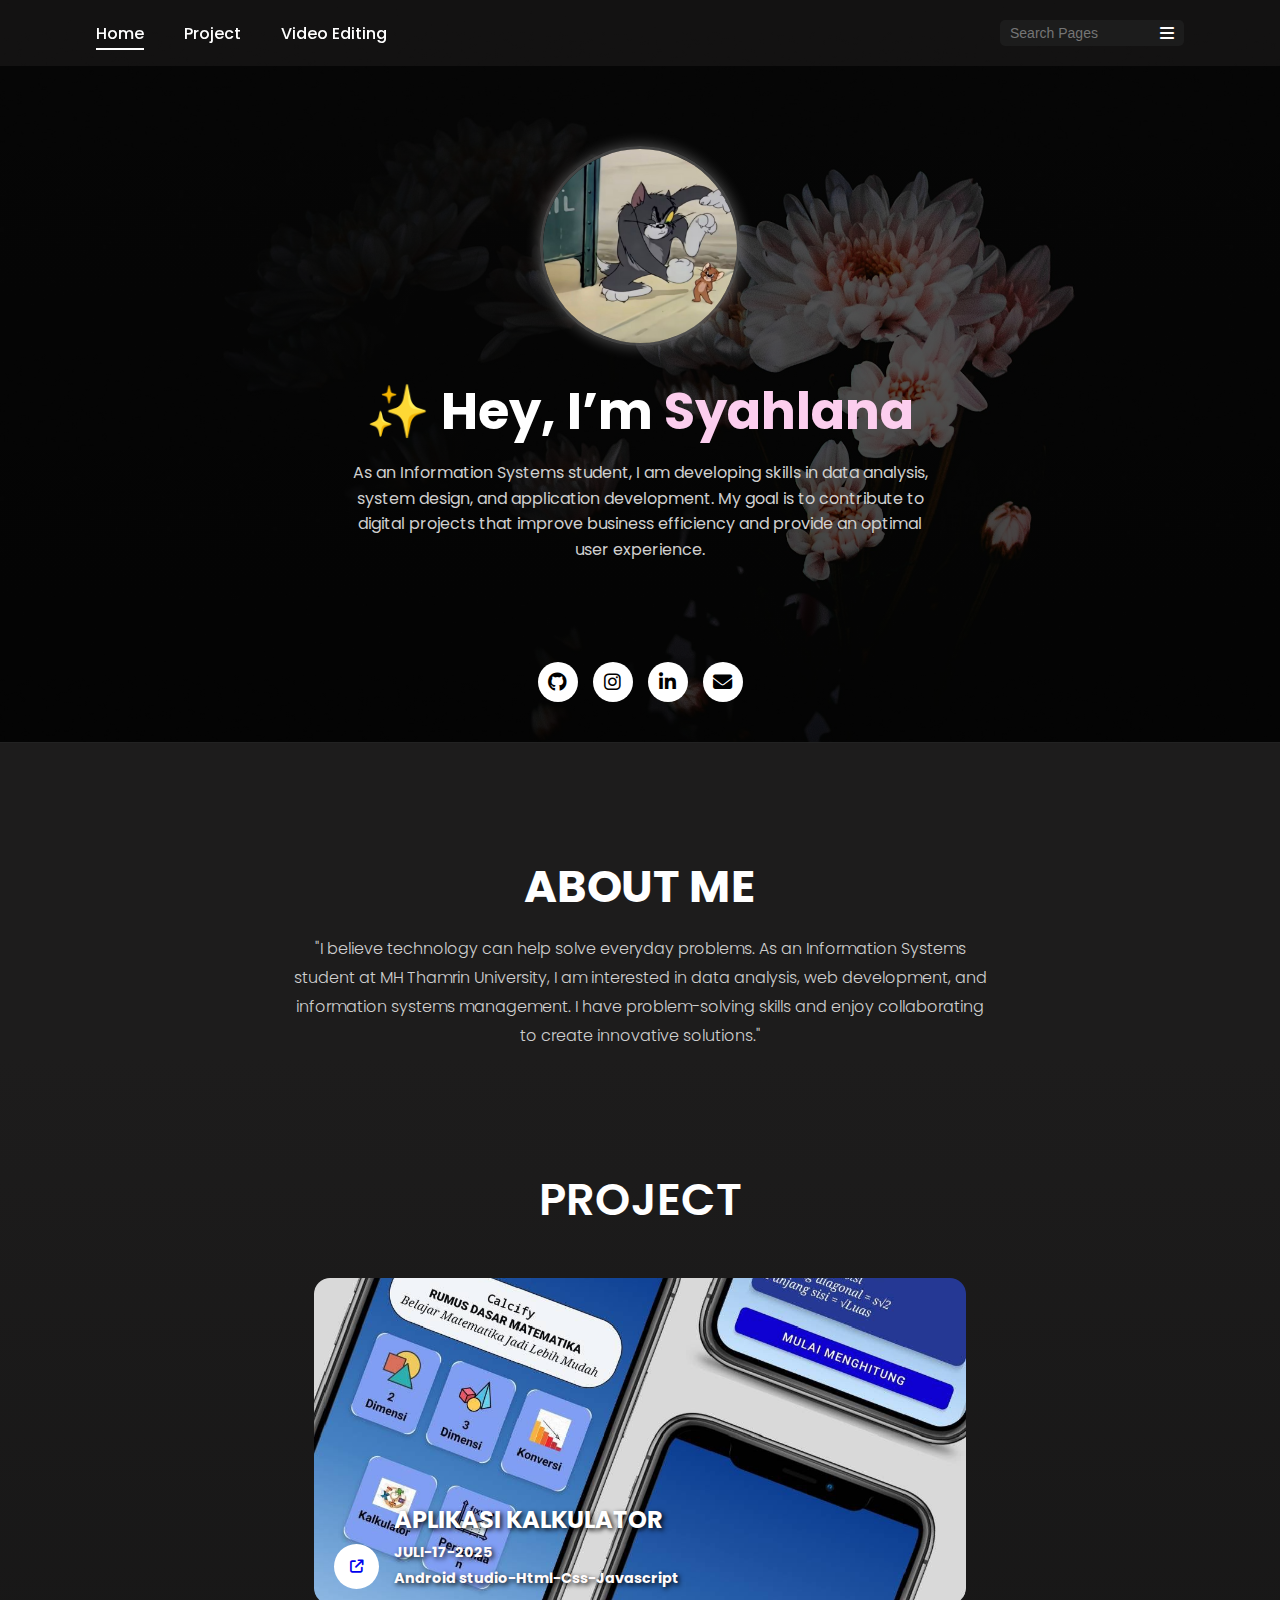
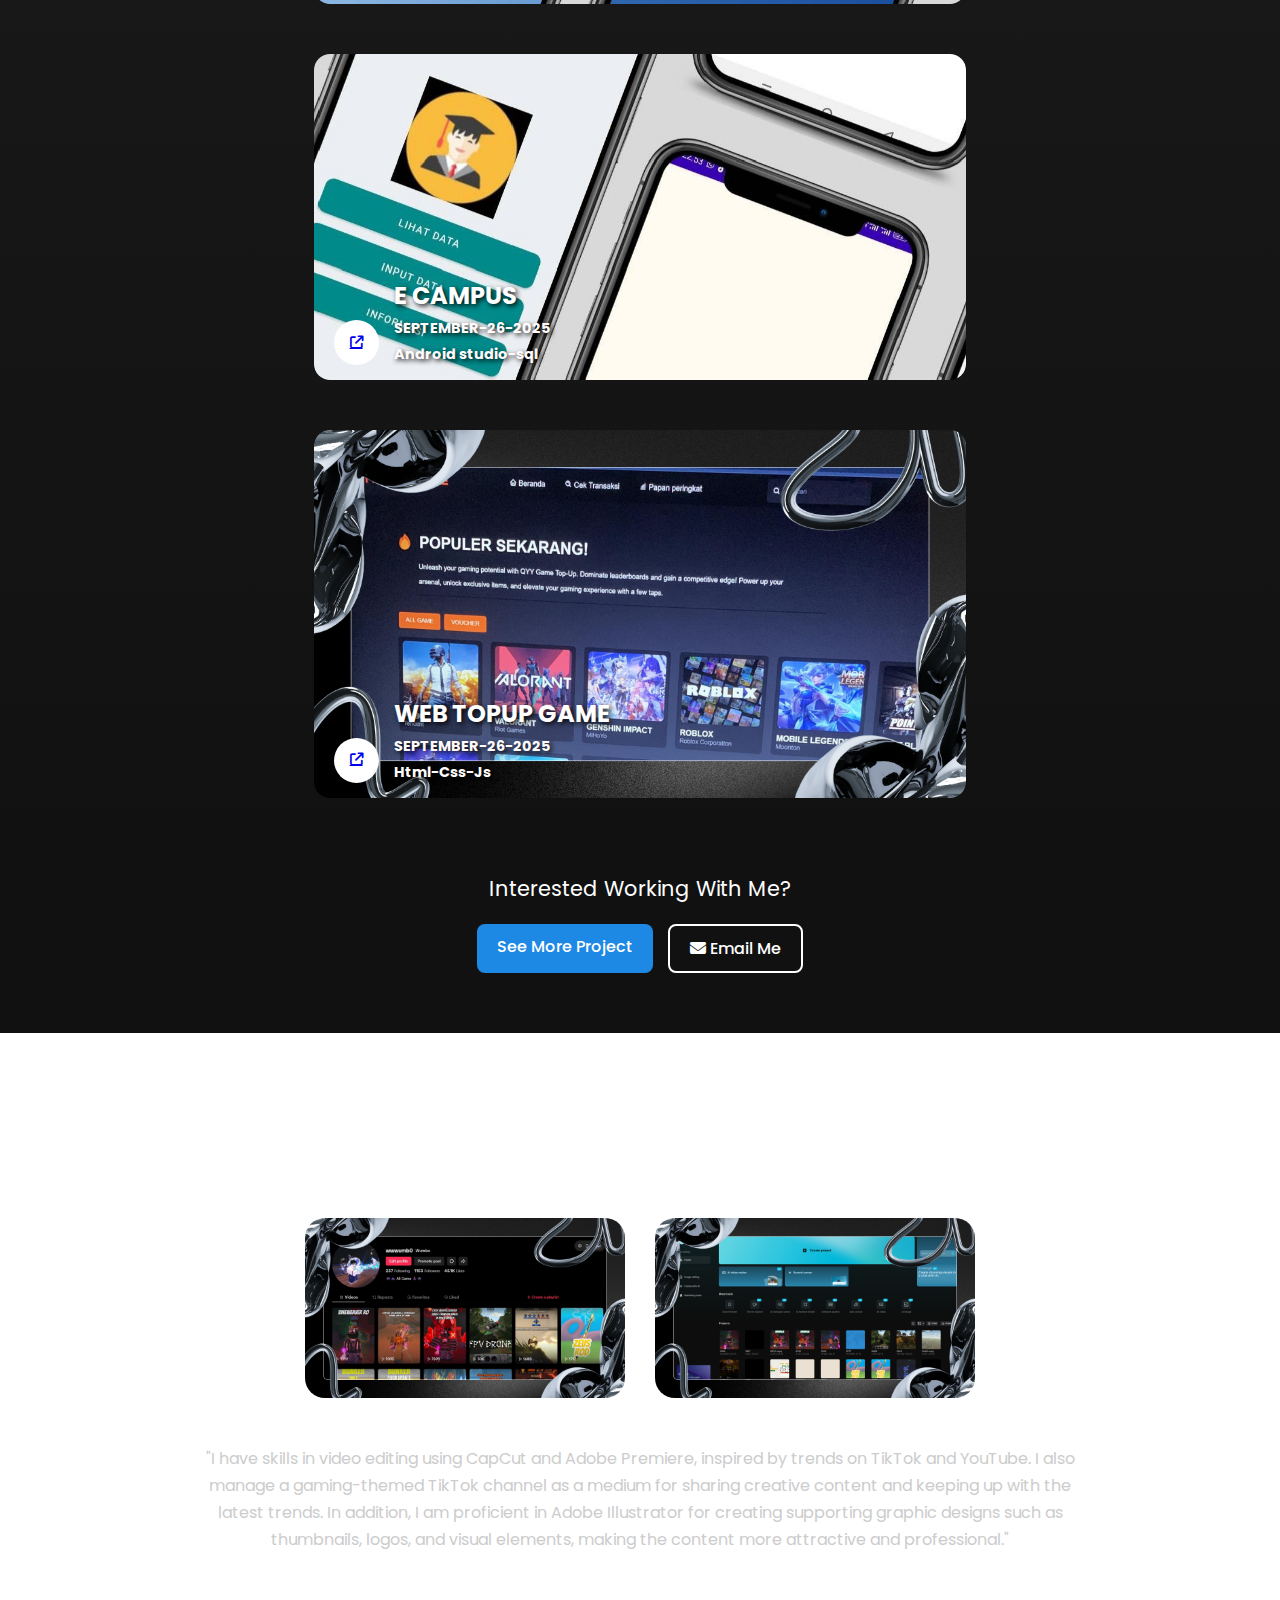
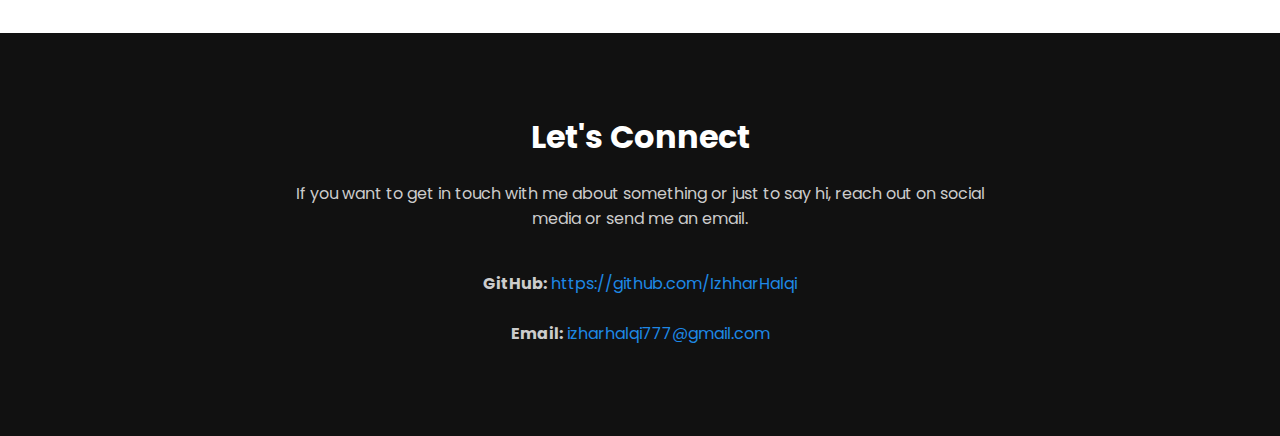
<file: index.html>
<!DOCTYPE html>
<html lang="en">
  <head>
    <meta charset="UTF-8" />
    <meta name="viewport" content="width=device-width, initial-scale=1.0" />
    <title>Syahlana Portfolio</title>
    <link
      href="https://fonts.googleapis.com/css2?family=Poppins:wght@300;500;700&display=swap"
      rel="stylesheet"
    />
    <link
      rel="stylesheet"
      href="https://cdnjs.cloudflare.com/ajax/libs/font-awesome/6.4.0/css/all.min.css"
      referrerpolicy="no-referrer"
    />
    <link rel="stylesheet" href="stylecss/style.css" />
  </head>

  <body>
    <!-- Navbar -->
    <header class="navbar">
      <div class="container nav-container">
        <ul class="nav-links">
          <li><a href="index.html" class="active">Home</a></li>
          <li><a href="projects.html">Project</a></li>
          <li><a href="editing.html">Video Editing</a></li>
        </ul>
        <div class="search-box">
          <input type="text" placeholder="Search Pages" />
          <i class="fa fa-bars"></i>
        </div>
      </div>
    </header>

    <!-- Hero ------------------------------------------------------------------------>
    <section class="hero">
      <div class="container hero-inner">
        <img src="assets/tom.jpg" alt="Syahlana" class="profile-img" />
        <h1>✨ Hey, I’m <span>Syahlana</span></h1>
        <p class="lead">
          As an Information Systems student, I am developing skills in data
          analysis, system design, and application development. My goal is to
          contribute to digital projects that improve business efficiency and
          provide an optimal user experience.
        </p>

        <div class="socials">
          <a href="https://github.com/IzhharHalqi"
            ><i class="fab fa-github"></i
          ></a>
          <a href="#"><i class="fab fa-instagram"></i></a>
          <a href="https://www.linkedin.com/in/izhar-halqi-b80507254/"
            ><i class="fab fa-linkedin-in"></i
          ></a>
          <a href="mailto:izharhalqi777@gmail.com"
            ><i class="fa fa-envelope"></i
          ></a>
        </div>
      </div>
    </section>

    <!-- About Me -->
    <section class="about">
      <div class="container">
        <h2>ABOUT ME</h2>
        <p>
          "I believe technology can help solve everyday problems. As an
          Information Systems student at MH Thamrin University, I am interested
          in data analysis, web development, and information systems management.
          I have problem-solving skills and enjoy collaborating to create
          innovative solutions."
        </p>
      </div>
    </section>

    <!-- Projects Card----------->
    <section class="projects">
      <div class="container">
        <h2>PROJECT</h2>
        <div class="project-card">
          <div class="project-image">
            <img src="assets/kalkulator1.png" alt="Project Preview" />
          </div>
          <div class="project-info">
            <button class="round-btn">
              <a
                href="projects.html"
                class="fa fa-arrow-up-right-from-square"
              ></a>
            </button>
            <div class="project-text">
              <h3>APLIKASI KALKULATOR</h3>
              <p>JULI-17-2025</p>
              <p>Android studio-Html-Css-Javascript</p>
            </div>
          </div>
        </div>

        <div class="project-card">
          <div class="project-image">
            <img src="assets/datamahasiswa.jpg" alt="Project Preview" />
          </div>
          <div class="project-info">
            <button class="round-btn">
              <a
                href="projects.html"
                class="fa fa-arrow-up-right-from-square"
              ></a>
            </button>
            <div class="project-text">
              <h3>E CAMPUS</h3>
              <p>SEPTEMBER-26-2025</p>
              <p>Android studio-sql</p>
            </div>
          </div>
        </div>
        <div class="project-card">
          <div class="project-image">
            <img src="assets/project3.png" alt="Project Preview" />
          </div>
          <div class="project-info">
            <button class="round-btn">
              <a
                href="projects.html"
                class="fa fa-arrow-up-right-from-square"
              ></a>
            </button>
            <div class="project-text">
              <h3>WEB TOPUP GAME</h3>
              <p>SEPTEMBER-26-2025</p>
              <p>Html-Css-Js</p>
            </div>
          </div>
        </div>
      </div>
    </section>

    <!-- Email ME --------->
    <section class="cta">
      <div class="cta-container">
        <p>Interested Working With Me?</p>
        <div class="cta-buttons">
          <a href="projects.html" class="btn see-more">See More Project</a>
          <a href="mailto:izharhalqi777@gmail.com" class="btn email-btn">
            <i class="fa fa-envelope"></i> Email Me
          </a>
        </div>
      </div>
    </section>

    <!-- Video Editing-->
    <section class="video-editing">
      <div class="container">
        <h2>VIDEO EDITING</h2>

        <div class="video-content">
          <div class="video-img">
            <a href="editing.html">
              <img src="assets/edit1.jpg" alt="Editing preview" />
            </a>
          </div>
          <div class="video-img">
            <a href="editing.html">
              <img src="assets/edit2.png" alt="Analytics preview" />
            </a>
          </div>
        </div>

        <p class="video-desc">
          "I have skills in video editing using CapCut and Adobe Premiere,
          inspired by trends on TikTok and YouTube. I also manage a
          gaming-themed TikTok channel as a medium for sharing creative content
          and keeping up with the latest trends. In addition, I am proficient in
          Adobe Illustrator for creating supporting graphic designs such as
          thumbnails, logos, and visual elements, making the content more
          attractive and professional."
        </p>
      </div>
    </section>

    <!-- Contact akhir-->
    <section class="connect">
      <div class="container">
        <h2>Let's Connect</h2>
        <p>
          If you want to get in touch with me about something or just to say hi,
          reach out on social media or send me an email.
        </p>
        <div class="contact-info">
          <p>
            <strong>GitHub:</strong>
            <a href="https://github.com/IzharHalqi"
              >https://github.com/IzhharHalqi</a
            >
          </p>
          <p>
            <strong>Email:</strong>
            <a href="mailto:izharhalqi777@gmail.com">izharhalqi777@gmail.com</a>
          </p>
        </div>
      </div>
    </section>
  </body>
</html>
</file>
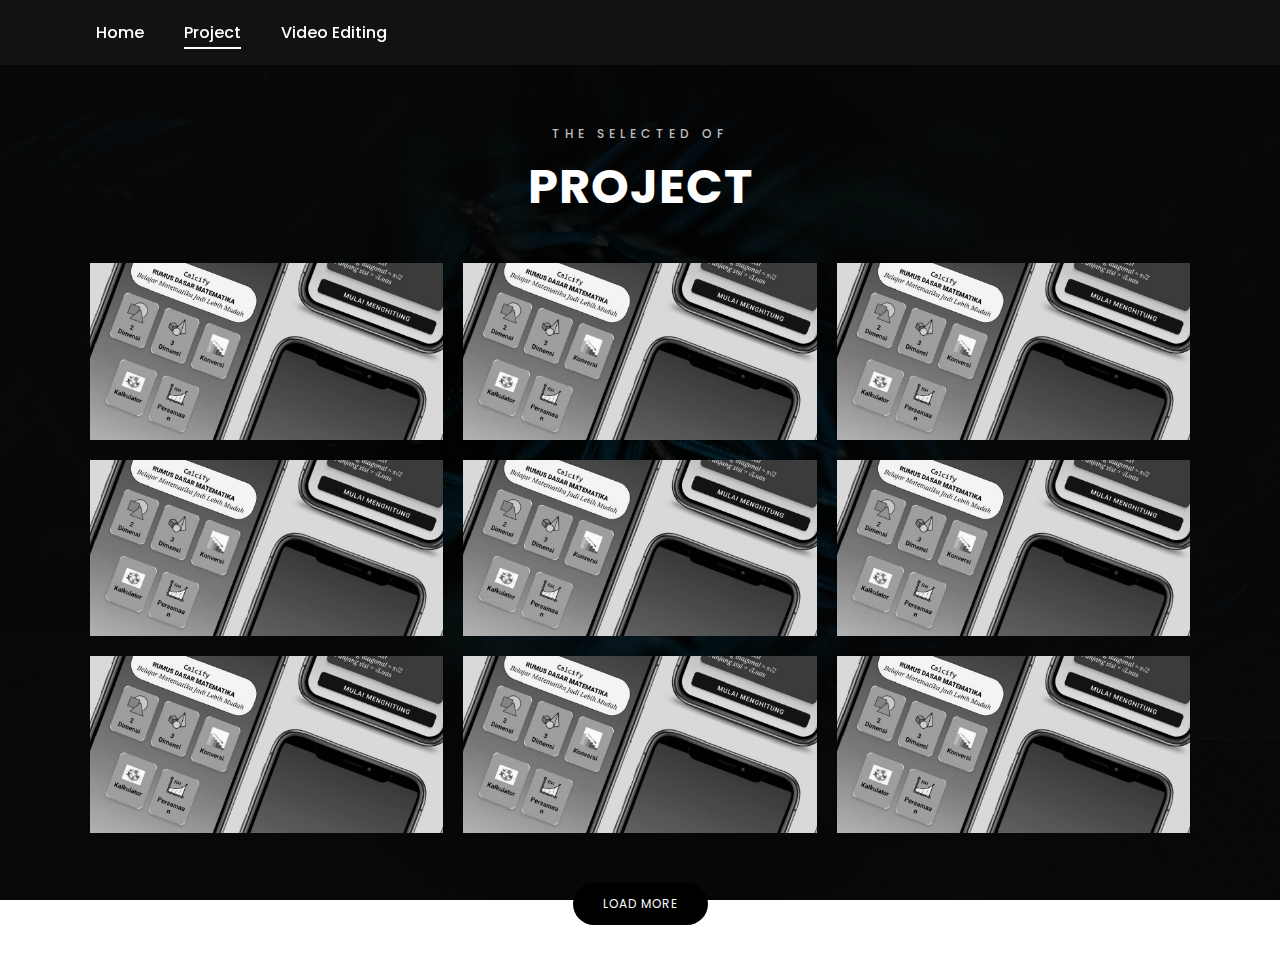
<file: projects.html>
<!DOCTYPE html>
<html lang="id">
  <head>
    <meta charset="utf-8" />
    <meta name="viewport" content="width=device-width, initial-scale=1" />
    <title>PROJECT</title>
    <link
      href="https://fonts.googleapis.com/css2?family=Poppins:wght@300;400;600;700;800&display=swap"
      rel="stylesheet"
    />
    <link rel="stylesheet" href="stylecss/style2.css" />
  </head>
  <body>
    <!-- Navbar -->
    <header class="navbar">
      <div class="container nav-container">
        <ul class="nav-links">
          <li><a href="index.html">Home</a></li>
          <li><a href="projects.html" class="active">Project</a></li>
          <li><a href="editing.html">Video Editing</a></li>
        </ul>
      </div>
    </header>

    <!-- Header Section -->
    <header class="header">
      <div class="subtitle">THE SELECTED OF</div>
      <h1 class="title">PROJECT</h1>
    </header>

    <!-- Portfolio Grid -->
    <section class="portfolio-wrap">
      <div class="grid">
        <a class="grid-item a" href="#">
          <img src="assets/kalkulator1.png" alt="mountain" />
        </a>
        <a class="grid-item c" href="#">
          <img src="assets/kalkulator1.png" alt="ridge" />
        </a>
        <a class="grid-item f" href="#">
          <img src="assets/kalkulator1.png" alt="hand with flowers" />
        </a>
        <a class="grid-item b" href="#">
          <img src="assets/kalkulator1.png" alt="grass" />
        </a>
        <a class="grid-item d" href="#">
          <img src="assets/kalkulator1.png" alt="reflection" />
        </a>
        <a class="grid-item g" href="#">
          <img src="assets/kalkulator1.png" alt="waterfall" />
        </a>
        <a class="grid-item" style="grid-column: 1; grid-row: span 1" href="#">
          <img src="assets/kalkulator1.png" alt="path" />
        </a>
        <a class="grid-item portrait" href="#">
          <img src="assets/kalkulator1.png" alt="portrait older man" />
        </a>
        <a class="grid-item h" href="#">
          <img src="assets/kalkulator1.png" alt="lighthouse" />
        </a>
      </div>

      <!-- Load More Button -->
      <div class="loadmore-wrap">
        <a class="btn" href="#">LOAD MORE</a>
      </div>
    </section>
  </body>
</html>
</file>
<file: stylecss/style.css>
* {
  margin: 0;
  padding: 0;
  box-sizing: border-box;
}

body {
  font-family: "Poppins", sans-serif;
  color: #fff;
  background: linear-gradient(rgba(0, 0, 0, 0.6), rgba(0, 0, 0, 0.8)),
    url("../assets/flower.png") no-repeat center center/cover;
  background-attachment: fixed;
}

/* Navbar*/
.navbar {
  background-color: #161515cd;
  padding: 20px 0;
  position: sticky;
  top: 0;
  z-index: 10;
}

.container {
  width: 85%;
  margin: 0 auto;
}

.nav-container {
  display: flex;
  align-items: center;
  justify-content: space-between;
}

.nav-links {
  list-style: none;
  display: flex;
  gap: 40px;
}

.nav-links a {
  text-decoration: none;
  color: #fff;
  font-weight: 500;
  transition: 0.3s;
  position: relative;
}

.nav-links a.active,
.nav-links a:hover {
  color: #fff;
}

.nav-links a.active::after,
.nav-links a:hover::after {
  content: "";
  position: absolute;
  bottom: -5px;
  left: 0;
  width: 100%;
  height: 2px;
  background-color: white;
}

.search-box {
  display: flex;
  align-items: center;
  background-color: #1c1c1c;
  border-radius: 5px;
  padding: 5px 10px;
}

.search-box input {
  background: none;
  border: none;
  color: white;
  outline: none;
  font-size: 14px;
  width: 140px;
}

.search-box i {
  margin-left: 10px;
  color: white;
}

/* Hero---------------------------*/
.hero {
  text-align: center;
  padding: 80px 0 40px;
}

.profile-img {
  width: 200px;
  height: 200px;
  border-radius: 50%;
  object-fit: cover;
  margin-bottom: 20px;
  border: 3px solid #6d6d6d97;
  box-shadow: 0 0 15px rgba(255, 255, 255, 0.329);
}

.hero h1 {
  font-size: 3.2rem;
  font-weight: 700;
  margin-bottom: 10px;
}

.hero h1 span {
  color: #fcceee;
}

.lead {
  max-width: 600px;
  margin: 0 auto;
  font-weight: 400;
  color: #cfcfcf;
  line-height: 1.6;
  font-size: 16px;
}

.socials {
  margin-top: 100px;
  display: flex;
  justify-content: center;
  gap: 15px;
}

.socials a {
  background-color: #fff;
  color: #000;
  font-size: 1.2rem;
  padding: 10px;
  border-radius: 50%;
  display: flex;
  align-items: center;
  justify-content: center;
  width: 40px;
  height: 40px;
  transition: all 0.3s ease;
  text-decoration: none;
}

.socials a:hover {
  background-color: #ff70d4;
  color: #ffffff;
}

/* ABOUT ME */
.about {
  text-align: center;
  padding: 60px 0;
  border-top: 1px solid #222;
  background-color: #1d1c1c;
  padding: 110px 0 5px;
}

.about h2 {
  font-size: 2.8rem;
  margin-bottom: 15px;
  position: relative;
  text-align: center;
  color: #fff;
}

.about p {
  max-width: 700px;
  margin: 0 auto;
  color: #cfcfcf;
  font-weight: 300;
  line-height: 1.8;
}

/* Design peroject img kotak  */
.projects {
  background: linear-gradient(to bottom, #1d1c1c, #111);
  text-align: center;
  padding: 80px 0;
  color: #fff;
  margin: 0;
  padding: 110px 0 5px;
}

.projects h2 {
  font-size: 2.8rem;
  font-weight: 600;
  margin-bottom: 40px;
  display: inline-block;
  padding-bottom: 5px;
}

.project-card {
  position: relative;
  border-radius: 14px;
  margin-bottom: 50px;
  overflow: hidden;
  width: 60%;
  margin: 0 auto 50px auto;
}

.project-card a:hover {
  background-color: #4b348e;
  color: #fff;
}

.project-image img {
  width: 100%;
  height: auto;
  display: block;
  border-radius: 16px;
  transition: 0.3s ease;
}

.project-image img:hover {
  transform: scale(1.1);
  filter: brightness(0.5);
}

.round-btn {
  width: 45px;
  height: 45px;
  border-radius: 50%;
  border: none;
  background-color: #fff;
  color: #000;
  cursor: pointer;
  display: flex;
  align-items: center;
  justify-content: center;
  transition: 0.3s;
}

.round-btn:hover {
  background-color: #ff70d4;
  color: #fff;
  transform: scale(1.05);
}

.project-info {
  position: absolute;
  bottom: 15px;
  left: 20px;
  display: flex;
  align-items: flex-end;
  gap: 15px;
  color: #fff;
}

.project-text {
  display: flex;
  flex-direction: column;
  gap: 5px;
}

.project-text h3 {
  font-size: 1.5rem;
  font-weight: 700;
  color: #ffffff;
  margin: 0;
  text-align: left;
  font-weight: bold;
  text-shadow: 2px 2px 5px rgba(0, 0, 0, 0.929);
}

.project-text p {
  font-size: 0.9rem;
  color: #fffbfb;
  font-weight: bold;
  text-shadow: 2px 2px 5px rgba(0, 0, 0, 0.929);
  margin: 0;
  text-align: left;
}
/* Design Email ME */
.cta {
  background-color: #111;
  padding: 60px 0;
  text-align: center;
  flex-direction: column;
  align-items: center;
  width: 100%;
  margin-top: -40px;
}

.cta p {
  color: #fff;
  font-size: 1.3rem;
  margin-bottom: 20px;
}

.cta-buttons {
  display: flex;
  justify-content: center;
  gap: 15px;
}

.btn {
  padding: 10px 20px;
  border-radius: 8px;
  text-decoration: none;
  font-weight: 500;
  transition: 0.3s;
}

.see-more {
  background-color: #1e88e5;
  color: white;
}

.email-btn {
  background-color: transparent;
  border: 2px solid #fff;
  color: #fff;
}

.email-btn:hover {
  background-color: #fff;
  color: #000;
}

/* VIDEO EDITING */
.video-editing {
  background: linear-gradient(rgba(0, 0, 0, 0.6), rgba(0, 0, 0, 0.8)),
    url("../assets/edit.jpg") no-repeat center center/cover;
  background-attachment: fixed;
  padding: 80px 20px;
  color: #fff;
  text-align: center;
}

.video-editing h2 {
  font-size: 2.1rem;
  margin-bottom: 50px;
  display: inline-block;
  padding-bottom: 5px;
}

.video-content {
  display: flex;
  justify-content: center;
  flex-wrap: wrap;
  gap: 30px;
}

.video-img img {
  width: 320px;
  border-radius: 20px;
  box-shadow: 0 4px 10px rgba(255, 255, 255, 0.1);
}
.video-img img:hover {
  transform: scale(1.03);
  filter: brightness(0.9);
}
.video-desc {
  max-width: 900px;
  margin: 40px auto 0;
  font-size: 1rem;
  color: #ccc;
  line-height: 1.7;
}

/* kontak akhir */
.connect {
  background-color: #111;
  padding: 80px 20px;
  color: #fff;
  text-align: center;
}

.connect h2 {
  font-size: 2rem;
  margin-bottom: 20px;
}

.connect p {
  color: #ccc;
  max-width: 700px;
  margin: 0 auto 30px;
}

.contact-info {
  display: flex;
  flex-direction: column;
  align-items: center;
  gap: 5px;
  margin: 0;
}

.contact-info p {
  margin: 10px 0;
}

.contact-info a {
  color: #1e88e5;
  text-decoration: none;
}

.contact-info a:hover {
  text-decoration: underline;
}
</file>
<file: stylecss/style2.css>
* {
  margin: 0;
  padding: 0;
  box-sizing: border-box;
}

body {
  font-family: "Poppins", sans-serif;
  color: #000;
  background: linear-gradient(rgba(0, 0, 0, 0.6), rgba(0, 0, 0, 0.5)),
    url("../assets/edit.jpg") no-repeat center center/cover;
  background-attachment: fixed;
}

.navbar {
  background-color: #161515cd;
  padding: 20px 0;
  position: sticky;
  top: 0;
  z-index: 10;
}

.container {
  width: 85%;
  margin: 0 auto;
}

.nav-container {
  display: flex;
  align-items: center;
  justify-content: space-between;
}

.nav-links {
  list-style: none;
  display: flex;
  gap: 40px;
}

.nav-links a {
  text-decoration: none;
  color: #fff;
  font-weight: 500;
  transition: 0.3s;
  position: relative;
}

.nav-links a.active,
.nav-links a:hover {
  color: #fff;
}

.nav-links a.active::after,
.nav-links a:hover::after {
  content: "";
  position: absolute;
  bottom: -5px;
  left: 0;
  width: 100%;
  height: 2px;
  background-color: white;
}

/* ===== HEADER ===== */
.header {
  text-align: center;
  margin-top: 60px;
  margin-bottom: 40px;
}

.subtitle {
  font-size: 12px;
  letter-spacing: 5px;
  color: #bfbfbf;
  font-weight: 500;
}

.title {
  font-size: 48px;
  font-weight: 700;
  letter-spacing: 1px;
  color: #ffffff;
  margin-top: 8px;
  margin-bottom: 15px;
}

.filters {
  display: flex;
  justify-content: center;
  gap: 30px;
  font-size: 13px;
  color: #999;
}

.filters a {
  text-decoration: none;
  color: #999;
  transition: color 0.3s;
}

.filters a:hover {
  color: #000;
}

/* ===== GRID WRAPPER ===== */
.portfolio-wrap {
  width: 90%;
  max-width: 1100px;
  margin: 0 auto;
}

.grid {
  display: grid;
  grid-template-columns: repeat(3, 1fr);
  gap: 20px;
}

/* ===== IMAGE ITEMS ===== */
.grid-item {
  position: relative;
  overflow: hidden;
  background: #eee;
}

.grid-item img {
  width: 100%;
  height: 100%;
  object-fit: cover;
  display: block;
  filter: grayscale(100%);
  transition: transform 0.6s ease, filter 0.6s ease;
}

.grid-item:hover img {
  transform: scale(1.05);
  filter: grayscale(0%);
}

/* ===== BUTTON ===== */
.loadmore-wrap {
  text-align: center;
  margin: 50px 0;
}

.btn {
  background: #000;
  color: #fff;
  border: none;
  padding: 12px 30px;
  border-radius: 25px;
  font-size: 12px;
  letter-spacing: 1px;
  cursor: pointer;
  transition: background 0.3s;
  text-decoration: none;
  display: inline-block;
}

.btn:hover {
  background: #444;
}

/* ===== RESPONSIVE ===== */
@media (max-width: 992px) {
  .grid {
    grid-template-columns: repeat(2, 1fr);
  }
}

@media (max-width: 600px) {
  .title {
    font-size: 36px;
  }

  .filters {
    flex-wrap: wrap;
    gap: 15px;
  }

  .grid {
    grid-template-columns: 1fr;
  }

  .portfolio-wrap {
    width: 95%;
  }
}
</file>
